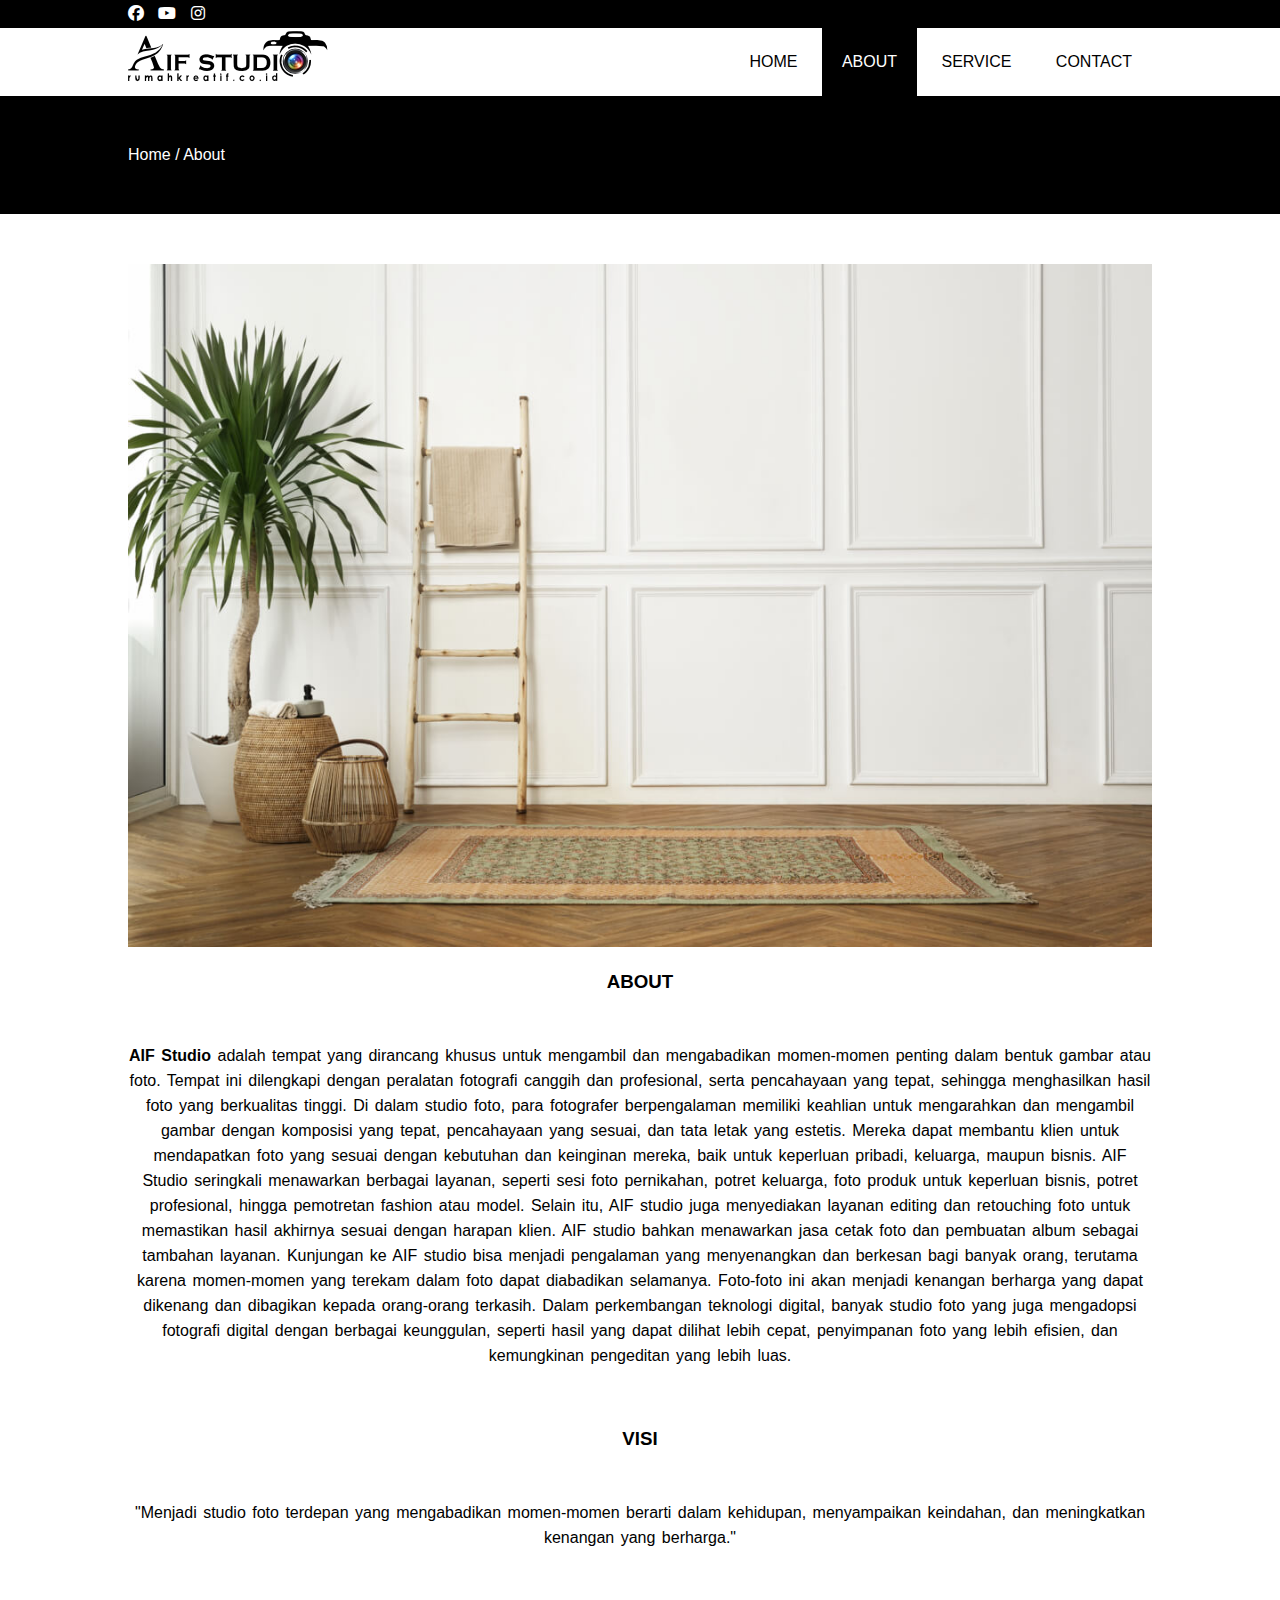
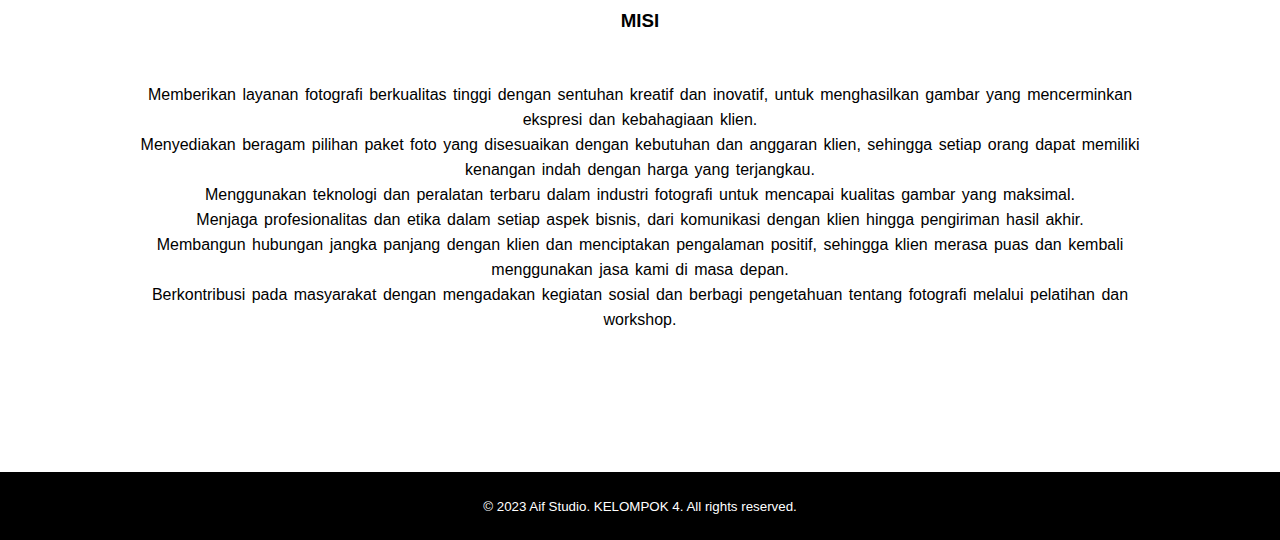
<file: about.html>
<!DOCTYPE html>
<html lang="en">
<head>
    <meta charset="UTF-8">
    <meta name="viewport" content="width=device-width, initial-scale=1.0">
    <title>About | Aif Studio</title>
    <link rel="icon" type="image/x-icon" href="asset/Logo AIF STUDIO.png">
    <link rel="stylesheet" href="style.css">
    <link rel="stylesheet" href="https://cdnjs.cloudflare.com/ajax/libs/font-awesome/6.4.0/css/all.min.css">
</head>
<body>
    
    <!--header-->
    <div class="medsos">
        <div class="container">
            <ul>
                <li><a href="#"><i class="fa-brands fa-facebook"></i></a></li>
                <li><a href="#"><i class="fa-brands fa-youtube"></i></a></li>
                <li><a href="#"><i class="fa-brands fa-instagram"></i></a></li>
            </ul>
        </div>
    </div>

    <header>
        <div class="container">
            <h1><a href="index.html"><img src="asset/Logo AIF Studio 2023.png" alt=""></a></h1>
            <ul>
                <li><a href="index.html">HOME</a></li>
                <li class="active"><a href="about.html">ABOUT</a></li>
                <li><a href="service.html">SERVICE</a></li>
                <li><a href="contact.html">CONTACT</a></li>
            </ul>
        </div>
    </header>

    <!--Label-->
    <section class="label">
        <div class="container">
            <p>Home / About</p>
        </div>
    </section>

    <!--About-->
    <section class="about">
        <div class="container">
            <img src="asset/Studio Foto.jpg" width="100%" alt="">
            <h3>ABOUT</h3>
            <p> <strong>AIF Studio</strong> adalah tempat yang dirancang khusus untuk mengambil dan mengabadikan momen-momen penting dalam bentuk gambar atau foto. Tempat ini dilengkapi dengan peralatan fotografi canggih dan profesional, serta pencahayaan yang tepat, sehingga menghasilkan hasil foto yang berkualitas tinggi.
                Di dalam studio foto, para fotografer berpengalaman memiliki keahlian untuk mengarahkan dan mengambil gambar dengan komposisi yang tepat, pencahayaan yang sesuai, dan tata letak yang estetis. Mereka dapat membantu klien untuk mendapatkan foto yang sesuai dengan kebutuhan dan keinginan mereka, baik untuk keperluan pribadi, keluarga, maupun bisnis.
                AIF Studio seringkali menawarkan berbagai layanan, seperti sesi foto pernikahan, potret keluarga, foto produk untuk keperluan bisnis, potret profesional, hingga pemotretan fashion atau model. Selain itu, AIF studio juga menyediakan layanan editing dan retouching foto untuk memastikan hasil akhirnya sesuai dengan harapan klien.
                AIF studio bahkan menawarkan jasa cetak foto dan pembuatan album sebagai tambahan layanan.
                Kunjungan ke AIF studio bisa menjadi pengalaman yang menyenangkan dan berkesan bagi banyak orang, terutama karena momen-momen yang terekam dalam foto dapat diabadikan selamanya. Foto-foto ini akan menjadi kenangan berharga yang dapat dikenang dan dibagikan kepada orang-orang terkasih.
                Dalam perkembangan teknologi digital, banyak studio foto yang juga mengadopsi fotografi digital dengan berbagai keunggulan, seperti hasil yang dapat dilihat lebih cepat, penyimpanan foto yang lebih efisien, dan kemungkinan pengeditan yang lebih luas.
            </p>
            <h3>VISI</h3>
            <p>"Menjadi studio foto terdepan yang mengabadikan momen-momen berarti dalam kehidupan, menyampaikan keindahan, dan meningkatkan kenangan yang berharga."</p>
            <h3>MISI</h3>
            <p>Memberikan layanan fotografi berkualitas tinggi dengan sentuhan kreatif dan inovatif, untuk menghasilkan gambar yang mencerminkan ekspresi dan kebahagiaan klien.
                <br>Menyediakan beragam pilihan paket foto yang disesuaikan dengan kebutuhan dan anggaran klien, sehingga setiap orang dapat memiliki kenangan indah dengan harga yang terjangkau.
                <br>Menggunakan teknologi dan peralatan terbaru dalam industri fotografi untuk mencapai kualitas gambar yang maksimal.
                <br>Menjaga profesionalitas dan etika dalam setiap aspek bisnis, dari komunikasi dengan klien hingga pengiriman hasil akhir.
                <br>Membangun hubungan jangka panjang dengan klien dan menciptakan pengalaman positif, sehingga klien merasa puas dan kembali menggunakan jasa kami di masa depan.
                <br>Berkontribusi pada masyarakat dengan mengadakan kegiatan sosial dan berbagi pengetahuan tentang fotografi melalui pelatihan dan workshop.
            </p>
        </div>
    </section>

    <!--Footer-->
    <footer>
        <div class="container">
            <small>© 2023 Aif Studio. KELOMPOK 4. All rights reserved.</small>
        </div>
    </footer>

</body>
</html>
</file>
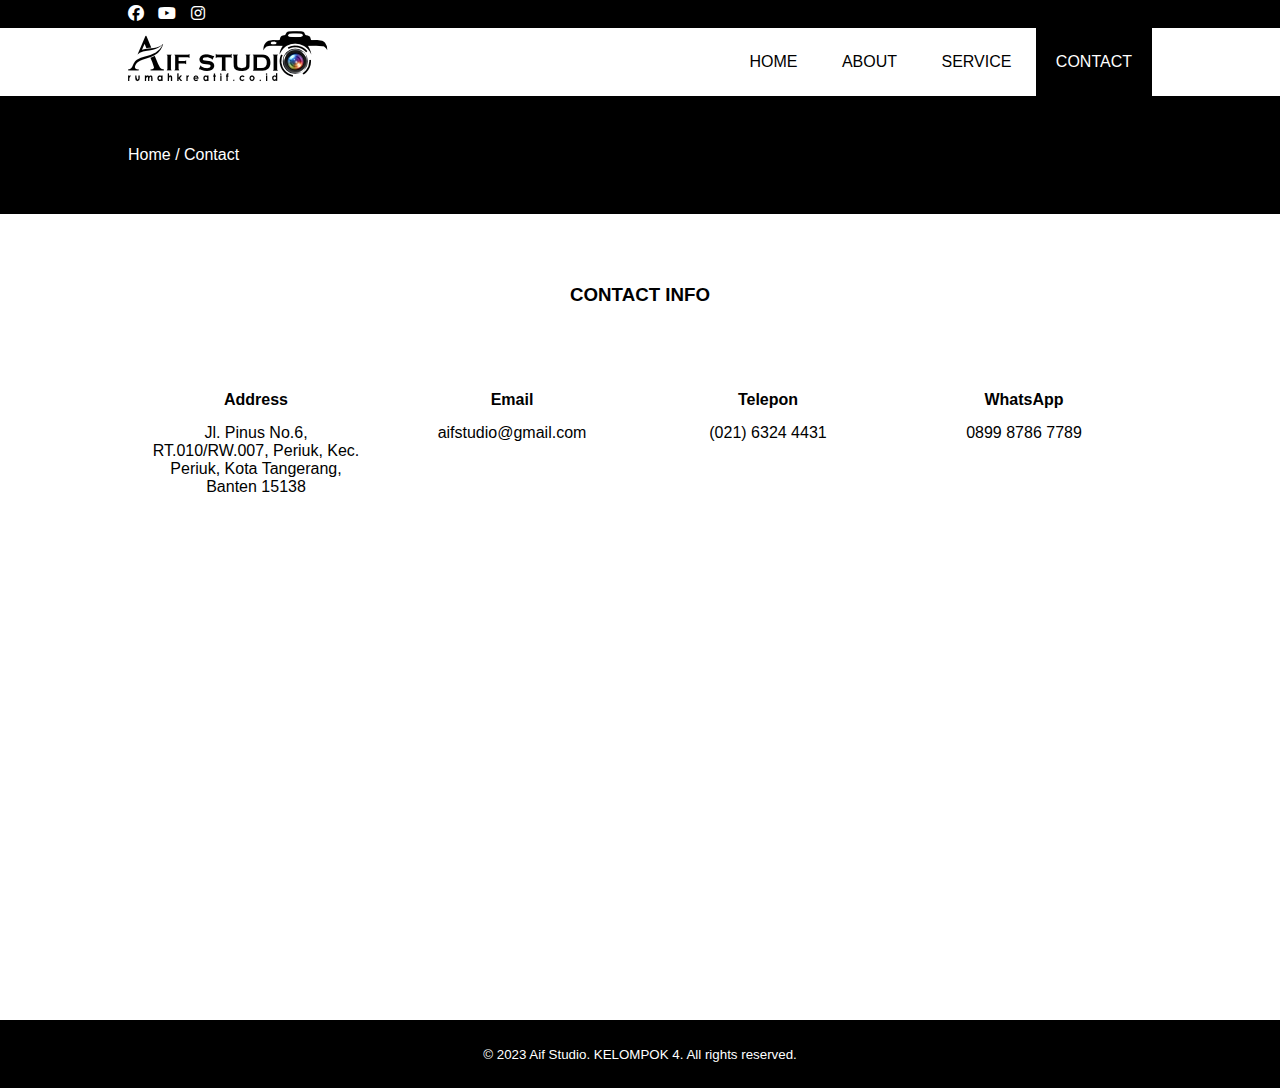
<file: contact.html>
<!DOCTYPE html>
<html lang="en">
<head>
    <meta charset="UTF-8">
    <meta name="viewport" content="width=device-width, initial-scale=1.0">
    <title>Contact | Aif Studio</title>
    <link rel="icon" type="image/x-icon" href="asset/Logo AIF STUDIO.png">
    <link rel="stylesheet" href="style.css">
    <link rel="stylesheet" href="https://cdnjs.cloudflare.com/ajax/libs/font-awesome/6.4.0/css/all.min.css">
</head>
<body>
    
    <!--header-->
    <div class="medsos">
        <div class="container">
            <ul>
                <li><a href="#"><i class="fa-brands fa-facebook"></i></a></li>
                <li><a href="#"><i class="fa-brands fa-youtube"></i></a></li>
                <li><a href="#"><i class="fa-brands fa-instagram"></i></a></li>
            </ul>
        </div>
    </div>

    <header>
        <div class="container">
            <h1><a href="index.html"><img src="asset/Logo AIF Studio 2023.png" alt=""></a></h1>
            <ul>
                <li><a href="index.html">HOME</a></li>
                <li><a href="about.html">ABOUT</a></li>
                <li><a href="service.html">SERVICE</a></li>
                <li class="active"><a href="contact.html">CONTACT</a></li>
            </ul>
        </div>
    </header>

    <!--Label-->
    <section class="label">
        <div class="container">
            <p>Home / Contact</p>
        </div>
    </section>

    <!--Contact-->
    <section class="contact">
        <div class="container">
            <h3>CONTACT INFO</h3>
                <div class="box">
                    <div class="col-4">
                        <h4>Address</h4>
                        <p>Jl. Pinus No.6, RT.010/RW.007, Periuk, Kec. Periuk, Kota Tangerang, Banten 15138</p>
                    </div>
                    <div class="col-4">
                        <h4>Email</h4>
                        <p>aifstudio@gmail.com</p>
                    </div>
                    <div class="col-4">
                        <h4>Telepon</h4>
                        <p>(021) 6324 4431</p>
                    </div>
                    <div class="col-4">
                        <h4>WhatsApp</h4>
                        <p>0899 8786 7789</p>
                    </div>
                </div>
                <iframe src="https://www.google.com/maps/embed?pb=!1m18!1m12!1m3!1d3966.715894309917!2d106.58875743720836!3d-6.168785180202967!2m3!1f0!2f0!3f0!3m2!1i1024!2i768!4f13.1!3m3!1m2!1s0x2e69ffaab77a8bbb%3A0x56583f6f54b465f!2sAIF%20Studio!5e0!3m2!1sid!2sid!4v1689697431470!5m2!1sid!2sid" width="100%" height="450" style="border:0;" allowfullscreen="" loading="lazy" referrerpolicy="no-referrer-when-downgrade"></iframe>
        </div>
    </section>

    <!--Footer-->
    <footer>
        <div class="container">
            <small>© 2023 Aif Studio. KELOMPOK 4. All rights reserved.</small>
        </div>
    </footer>

</body>
</html>
</file>
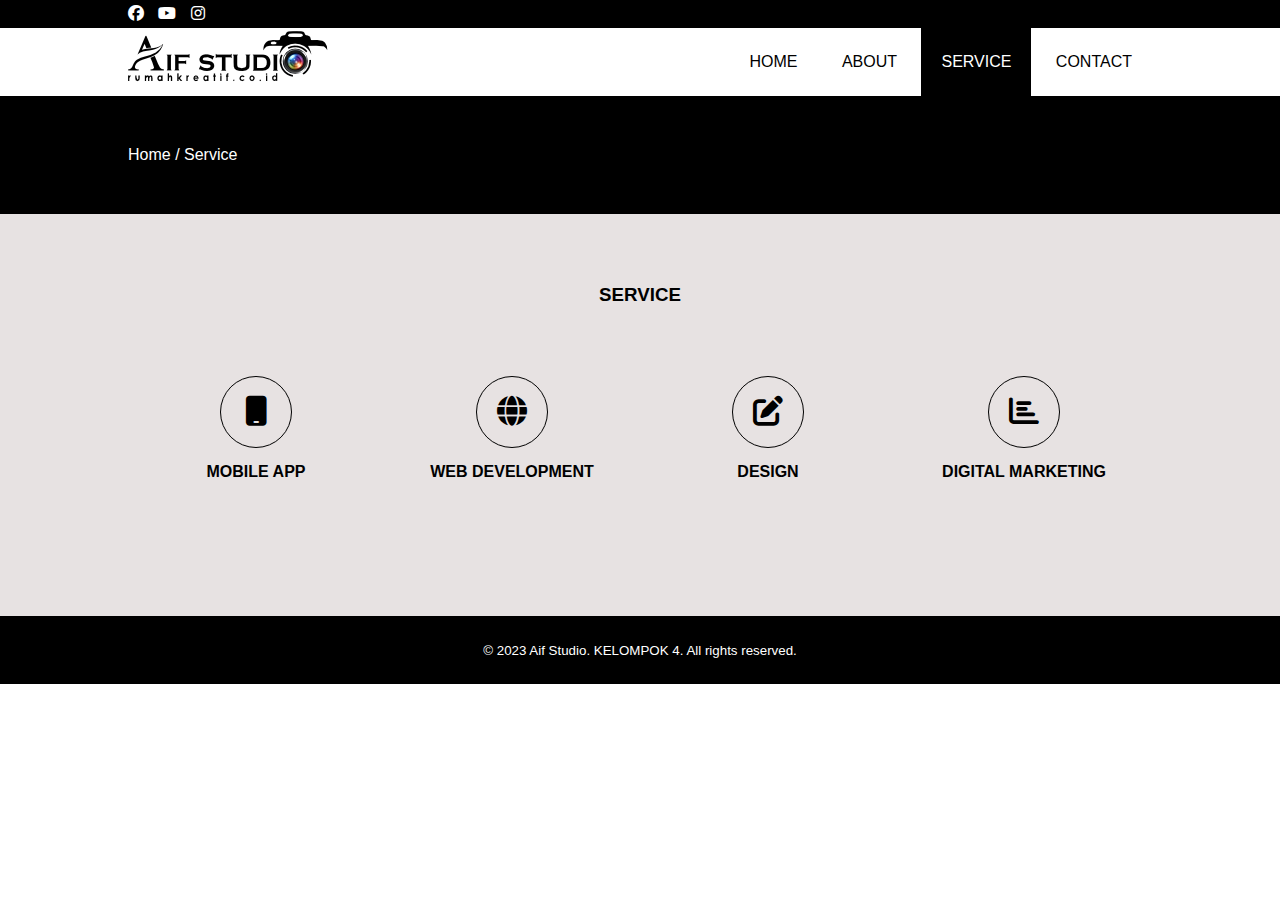
<file: service.html>
<!DOCTYPE html>
<html lang="en">
<head>
    <meta charset="UTF-8">
    <meta name="viewport" content="width=device-width, initial-scale=1.0">
    <title>Service | Aif Studio</title>
    <link rel="icon" type="image/x-icon" href="asset/Logo AIF STUDIO.png">
    <link rel="stylesheet" href="style.css">
    <link rel="stylesheet" href="https://cdnjs.cloudflare.com/ajax/libs/font-awesome/6.4.0/css/all.min.css">
</head>
<body>
    
    <!--header-->
    <div class="medsos">
        <div class="container">
            <ul>
                <li><a href="#"><i class="fa-brands fa-facebook"></i></a></li>
                <li><a href="#"><i class="fa-brands fa-youtube"></i></a></li>
                <li><a href="#"><i class="fa-brands fa-instagram"></i></a></li>
            </ul>
        </div>
    </div>

    <header>
        <div class="container">
            <h1><a href="index.html"><img src="asset/Logo AIF Studio 2023.png" alt=""></a></h1>
            <ul>
                <li><a href="index.html">HOME</a></li>
                <li><a href="about.html">ABOUT</a></li>
                <li class="active"><a href="service.html">SERVICE</a></li>
                <li><a href="contact.html">CONTACT</a></li>
            </ul>
        </div>
    </header>

    <!--Label-->
    <section class="label">
        <div class="container">
            <p>Home / Service</p>
        </div>
    </section>

    <!--Service-->
    <section class="service">
        <div class="container">
            <h3>SERVICE</h3>
                <div class="box">
                    <div class="col-4">
                        <div class="icon"><i class="fa-solid fa-mobile"></i></div>
                        <h4>MOBILE APP</h4>
                    </div>
                    <div class="col-4">
                        <div class="icon"><i class="fa-solid fa-globe"></i></div>
                        <h4>WEB DEVELOPMENT</h4>
                    </div>
                    <div class="col-4">
                        <div class="icon"><i class="fa-solid fa-edit"></i></div>
                        <h4>DESIGN</h4>
                    </div>
                    <div class="col-4">
                        <div class="icon"><i class="fa-solid fa-chart-bar"></i></div>
                        <h4>DIGITAL MARKETING</h4>
                    </div>
                </div>
        </div>
    </section>

    <!--Footer-->
    <footer>
        <div class="container">
            <small>© 2023 Aif Studio. KELOMPOK 4. All rights reserved.</small>
        </div>
    </footer>

</body>
</html>
</file>
<file: style.css>
* {
    padding: 0;
    margin: 0;
    font-family: sans-serif;

}

body {
    background-color: white;
}

a {
    color: inherit;
    text-decoration: none;
}

.medsos {
    padding: 5px 0;
    background-color: black;
}

.medsos ul li {
    display: inline-block;
    color: white;
    margin-right: 10px;
}

.container {
    width: 80%;
    margin: 0 auto;
}

.container:after {
    content: "";
    display: block;
    clear: both;
}

header h1 {
    float: left;
    padding: 3px 0;
}

header ul {
    float: right;
}

header ul li {
    display: inline-block;
}

header ul li a {
    padding: 25px 20px;
    display: inline-block;
}

header ul li a:hover {
    background-color: black;
    color: white;
}

.active {
    background-color: black;
    color: white;
}

section h2 {
    color: white;
}

.banner {
    height: 60vh;
    background-image: url(asset/Cincin\ Wedding.JPG);
    background-size: cover;
    position: relative;
    display: flex;
    justify-content: center;
    align-items: center;
}

.banner:after {
    content: "";
    display: block;
    position: absolute;
    top: 0;
    bottom: 0;
    right: 0;
    left: 0;
    background-color: rgba(0, 0, 0, 0.4);
}

.banner h2 {
    font-family: Amperzand;
    z-index: 1;
    padding: 25px 20px;
    border: 4px solid;
}


section {
    padding: 50px 0px;
}

section h3 {
    text-align: center;
    padding: 20px 0px;
    color: black;
    margin-bottom: 30px;
}

.about,
.service  {
    padding-bottom: 100px;
}

.about p {
    word-spacing: 2px;
    line-height: 25px;
    text-align: center;
    margin-bottom: 40px;
}



.service {
    background-color: rgb(231, 226, 226);
}

.box {
    color: black;
}

.box:after {
    content: "";
    display: block;
    clear: both;
}

.box .col-4 {
    width: 25%;
    padding: 20px;
    box-sizing: border-box;
    text-align: center;
    float: left;
}

.icon {
    width: 70px;
    height: 70px;
    border: 1px solid;
    border-radius: 50%;
    text-align: center;
    line-height: 70px;
    font-size: 30px;
    margin: 0 auto;
}

.box .col-4 h4 {
    margin: 15px 0px;
}

footer {
    text-align: center;
    padding: 25px 0;
    background-color: black;
    color: white;
}

.label {
    background-color: black;
    color: white;
}

@media screen and (max-width: 768px) {
    .container{
        width: 90%;
    }

    header h1 {
        text-align: center;
        float: none;
    }

    header ul {
        text-align: center;
        float: none;
    }

    .box .col-4 {
        width: 100%;
        float: none;
        margin-bottom: 15px;
    }
}

.jumbotron {
    background-color:grey;
    padding: 5rem;
    margin-left: 20px;
    margin-right: 20px;
    border-radius: 0.8rem;
  }
  
  .jumbotron h3 {
    font-size: 3rem;
  }
  
  .jumbotron p {
    font-size: 35px;
    margin-bottom: 2rem;
    font-family: Arial, Helvetica, sans-serif;
  }
  
  
  .btn-primary {
    background-color: blue;
    color: #fff;
    border-color: #007bff;
    border-radius: 0.3rem;
    padding: 0.5rem 1rem;
    
  }

  .gallery-container {
    display: grid;
    grid-template-columns: repeat(3, 1fr);
    grid-gap: 20px;
  }
  
  .gallery-item-card {
    position: relative;
    overflow: hidden;
    height: 0;
    padding-bottom: 100%;
    transition: transform 0.5s ease-in-out;
    border-radius: 25px;
  }
  
  .gallery-item-card:hover {
    transform: scale(1.1);
  }
  
  .gallery-item-card img {
    position: absolute;
    top: 0;
    left: 0;
    width: 100%;
    height: 100%;
    object-fit: cover;
  }
  
  .gallery-title {
    position: absolute;
    bottom: 0;
    left: 0;
    width: 100%;
    padding: 10px;
    background-color: rgba(0, 0, 0, 0.7);
    color: #fff;
    font-size: 20px;
    text-align: center;
  }
  .jumbotron-card {
    background-color:#F0F0F0;
    padding: 5rem;
    margin-left: 10px;
    margin-right: 10px;
    border-radius: 0.8rem;
  }
  
  .item-1 {
    background-color: #1c1c1c;
  }
  
  .item-2 {
    background-color: #2f2f2f;
  }
  
  .item-3 {
    background-color: #3c3c3c;
  }
</file>
